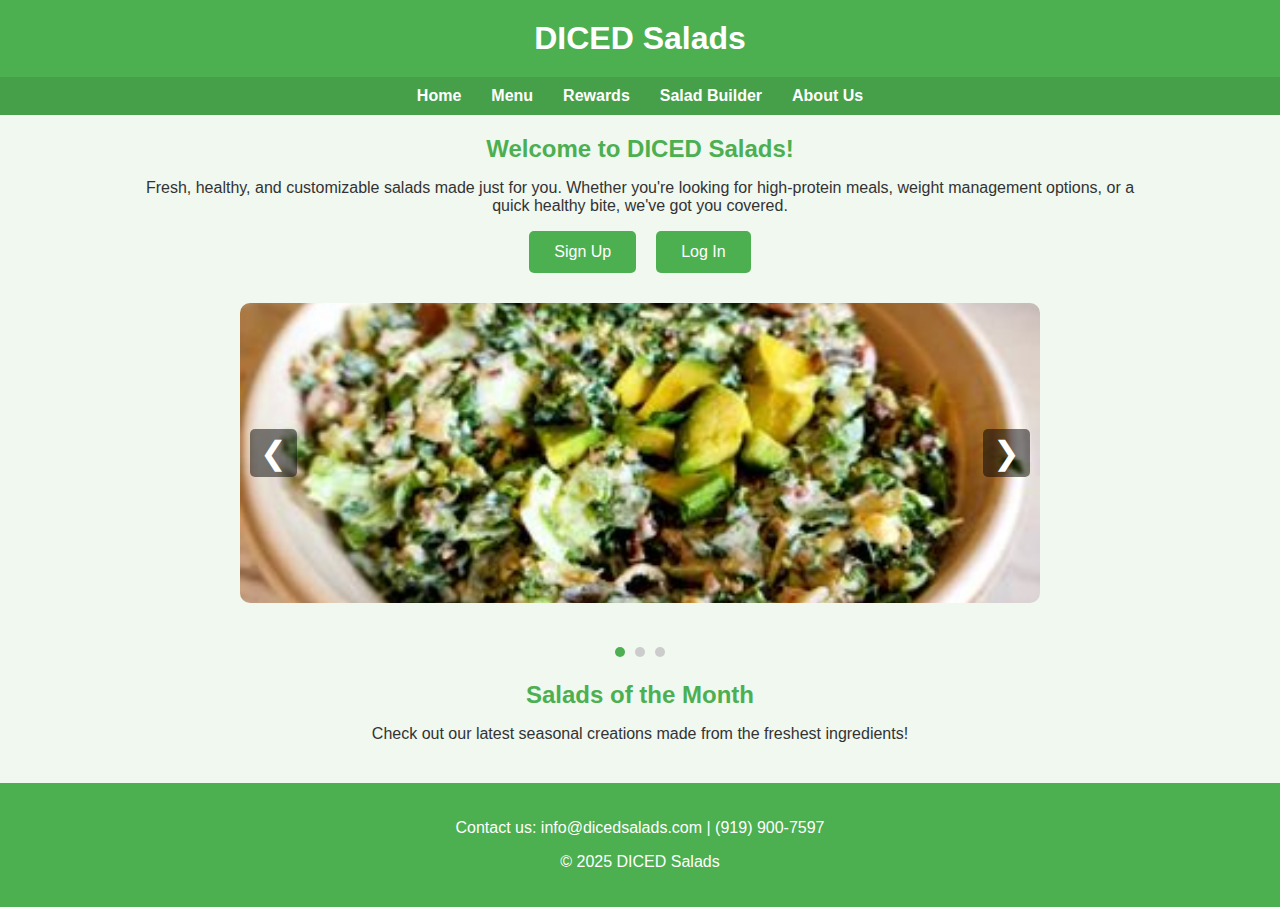
<file: index.html>
<!DOCTYPE html>
<html lang="en">
<head>
    <meta charset="UTF-8">
    <meta name="viewport" content="width=device-width, initial-scale=1.0">
    <title>DICED Salads | Home</title>
    <style>
        body {
            font-family: Arial, sans-serif;
            margin: 0;
            padding: 0;
            background: #f0f8f0;
            color: #333;
        }

        header {
            background: #4CAF50;
            padding: 20px 0;
            color: white;
            text-align: center;
        }

        header h1 {
            margin: 0;
            font-size: 2rem;
        }

        nav {
            background: #45a049;
            display: flex;
            justify-content: center;
            padding: 10px 0;
        }

        nav a {
            margin: 0 15px;
            color: white;
            font-weight: bold;
            text-decoration: none;
            transition: color 0.3s;
        }

        nav a:hover {
            color: #d4ffd4;
        }

        main {
            max-width: 1000px;
            margin: 20px auto;
            padding: 0 20px;
        }

        .intro {
            text-align: center;
            margin-bottom: 30px;
            animation: fadeIn 1s ease;
        }

        .intro h2 {
            color: #4CAF50;
            margin-bottom: 10px;
        }

        .buttons {
            display: flex;
            justify-content: center;
            gap: 20px;
            margin-top: 15px;
        }

        .buttons button {
            background: #4CAF50;
            color: white;
            border: none;
            padding: 12px 25px;
            font-size: 1rem;
            border-radius: 5px;
            cursor: pointer;
            transition: background 0.3s, transform 0.2s;
        }

        .buttons button:hover {
            background: #45a049;
            transform: scale(1.05);
        }

        .carousel {
            position: relative;
            max-width: 800px;
            margin: 0 auto 40px;
            overflow: hidden;
            border-radius: 10px;
        }

        .carousel img {
            width: 100%;
            height: 300px;
            object-fit: cover;
            display: none;
        }

        .carousel img.active {
            display: block;
            animation: fadeIn 1s ease;
        }

        .carousel .prev,
        .carousel .next {
            position: absolute;
            top: 50%;
            transform: translateY(-50%);
            background: rgba(0, 0, 0, 0.5);
            color: white;
            border: none;
            font-size: 2rem;
            padding: 5px 10px;
            cursor: pointer;
            border-radius: 5px;
        }

        .carousel .prev {
            left: 10px;
        }

        .carousel .next {
            right: 10px;
        }

        .carousel-dots {
            text-align: center;
            margin-top: 10px;
        }

        .carousel-dots span {
            display: inline-block;
            width: 10px;
            height: 10px;
            background: #ccc;
            border-radius: 50%;
            margin: 0 5px;
            cursor: pointer;
        }

        .carousel-dots span.active {
            background: #4CAF50;
        }

        @keyframes fadeIn {
            from { opacity: 0; }
            to { opacity: 1; }
        }

        footer {
            background: #4CAF50;
            color: white;
            text-align: center;
            padding: 20px 0;
            margin-top: 40px;
        }
    </style>
</head>
<body>
    <header>
        <h1>DICED Salads</h1>
    </header>

    <nav>
        <a href="index2.html">Home</a>
        <a href="menu3.html">Menu</a>
        <a href="rewards.html">Rewards</a>
        <a href="builder.html">Salad Builder</a>
        <a href="about.html">About Us</a>
    </nav>

    <main>
        <section class="intro">
            <h2>Welcome to DICED Salads!</h2>
            <p>
                Fresh, healthy, and customizable salads made just for you. Whether you're looking for high-protein meals,
                weight management options, or a quick healthy bite, we've got you covered.
            </p>
            <div class="buttons">
                <button onclick="window.location.href='auth.html'">Sign Up</button>
                <button onclick="window.location.href='auth.html'">Log In</button>
            </div>
        </section>

        <div class="carousel">
            <img src="salad1.jpg" class="active">
            <img src="salad2.webp">
            <img src="salad3.webp">
            <button class="prev">&#10094;</button>
            <button class="next">&#10095;</button>
        </div>
        <div class="carousel-dots"></div>

        <section class="intro">
            <h2>Salads of the Month</h2>
            <p>Check out our latest seasonal creations made from the freshest ingredients!</p>
        </section>
    </main>

    <footer>
        <p>Contact us: info@dicedsalads.com | (919) 900-7597</p>
        <p>&copy; 2025 DICED Salads</p>
    </footer>

    <script>
        const slides = document.querySelectorAll('.carousel img');
        let currentIndex = 0;
        const prevBtn = document.querySelector('.prev');
        const nextBtn = document.querySelector('.next');
        const dotsContainer = document.querySelector('.carousel-dots');

        slides.forEach((_, i) => {
            let dot = document.createElement('span');
            dot.addEventListener('click', () => {
                currentIndex = i;
                showSlide(currentIndex);
            });
            dotsContainer.appendChild(dot);
        });

        const dots = dotsContainer.querySelectorAll('span');

        function showSlide(i) {
            slides.forEach((s, j) => {
                s.classList.remove('active');
                dots[j].classList.remove('active');
                if (i === j) {
                    s.classList.add('active');
                    dots[j].classList.add('active');
                }
            });
        }

        function nextSlide() {
            currentIndex = (currentIndex + 1) % slides.length;
            showSlide(currentIndex);
        }

        function prevSlide() {
            currentIndex = (currentIndex - 1 + slides.length) % slides.length;
            showSlide(currentIndex);
        }

        prevBtn.addEventListener('click', prevSlide);
        nextBtn.addEventListener('click', nextSlide);
        setInterval(nextSlide, 10000);

        showSlide(currentIndex);
    </script>
</body>
</html>
</file>
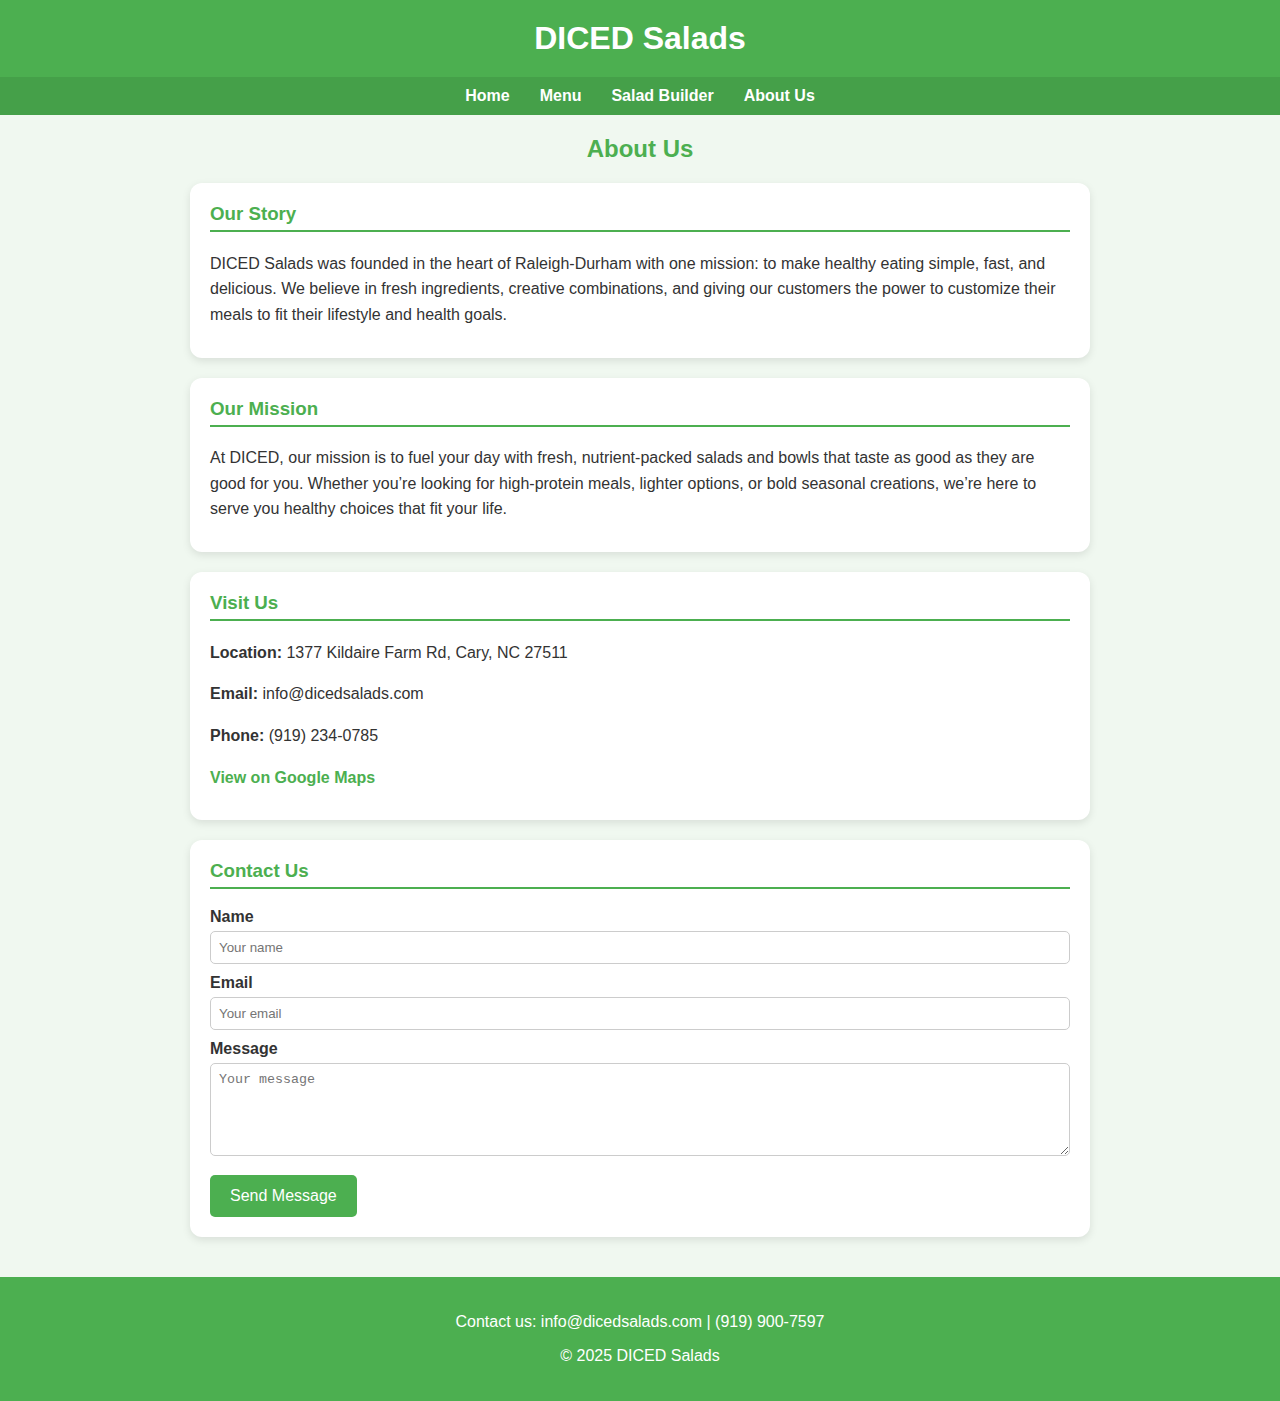
<file: about.html>
<!DOCTYPE html>
<html lang="en">
<head>
    <meta charset="UTF-8">
    <meta name="viewport" content="width=device-width, initial-scale=1.0">
    <title>DICED Salads | About Us</title>
    <style>
        body {
            font-family: Arial, sans-serif;
            margin: 0;
            padding: 0;
            background: #f0f8f0;
            color: #333;
        }

        header {
            background: #4CAF50;
            padding: 20px 0;
            color: white;
            text-align: center;
        }

        header h1 {
            margin: 0;
            font-size: 2rem;
        }

        nav {
            background: #45a049;
            display: flex;
            justify-content: center;
            padding: 10px 0;
        }

        nav a {
            margin: 0 15px;
            color: white;
            font-weight: bold;
            text-decoration: none;
            transition: color 0.3s;
        }

        nav a:hover {
            color: #d4ffd4;
        }

        main {
            max-width: 900px;
            margin: 20px auto;
            padding: 0 20px;
        }

        h2 {
            text-align: center;
            color: #4CAF50;
            margin-bottom: 20px;
        }

        .section {
            background: white;
            border-radius: 12px;
            padding: 20px;
            margin-bottom: 20px;
            box-shadow: 0 3px 8px rgba(0,0,0,0.1);
        }

        .section h3 {
            margin-top: 0;
            color: #4CAF50;
            border-bottom: 2px solid #4CAF50;
            padding-bottom: 5px;
        }

        .section p {
            line-height: 1.6;
            margin-bottom: 10px;
        }

        .contact-form label {
            display: block;
            margin-top: 10px;
            font-weight: bold;
        }

        .contact-form input,
        .contact-form textarea {
            width: 100%;
            padding: 8px;
            margin-top: 5px;
            border-radius: 5px;
            border: 1px solid #ccc;
            box-sizing: border-box;
        }

        .contact-form button {
            margin-top: 15px;
            background: #4CAF50;
            color: white;
            border: none;
            padding: 12px 20px;
            font-size: 1rem;
            border-radius: 5px;
            cursor: pointer;
        }

        .contact-form button:hover {
            background: #45a049;
        }

        footer {
            background: #4CAF50;
            color: white;
            text-align: center;
            padding: 20px 0;
            margin-top: 40px;
        }

        a.map-link {
            color: #4CAF50;
            text-decoration: none;
            font-weight: bold;
        }

        a.map-link:hover {
            text-decoration: underline;
        }
    </style>
</head>
<body>
    <header>
        <h1>DICED Salads</h1>
    </header>

    <nav>
        <a href="index2.html">Home</a>
        <a href="menu3.html">Menu</a>
        <a href="builder.html">Salad Builder</a>
        <a href="about.html">About Us</a>
    </nav>

    <main>
        <h2>About Us</h2>

        <div class="section">
            <h3>Our Story</h3>
            <p>DICED Salads was founded in the heart of Raleigh-Durham with one mission: to make healthy eating simple, fast, and delicious. We believe in fresh ingredients, creative combinations, and giving our customers the power to customize their meals to fit their lifestyle and health goals.</p>
        </div>

        <div class="section">
            <h3>Our Mission</h3>
            <p>At DICED, our mission is to fuel your day with fresh, nutrient-packed salads and bowls that taste as good as they are good for you. Whether you’re looking for high-protein meals, lighter options, or bold seasonal creations, we’re here to serve you healthy choices that fit your life.</p>
        </div>

        <div class="section">
            <h3>Visit Us</h3>
            <p><strong>Location:</strong> 1377 Kildaire Farm Rd, Cary, NC 27511</p>
            <p><strong>Email:</strong> info@dicedsalads.com</p>
            <p><strong>Phone:</strong> (919) 234-0785</p>
            <p><a href="https://www.google.com/maps?q=1377+Kildaire+Farm+Rd+Cary+NC" target="_blank" class="map-link">View on Google Maps</a></p>
        </div>

        <div class="section contact-form">
            <h3>Contact Us</h3>
            <form>
                <label for="name">Name</label>
                <input type="text" id="name" name="name" placeholder="Your name">

                <label for="email">Email</label>
                <input type="email" id="email" name="email" placeholder="Your email">

                <label for="message">Message</label>
                <textarea id="message" name="message" rows="5" placeholder="Your message"></textarea>

                <button type="submit">Send Message</button>
            </form>
        </div>
    </main>

    <footer>
        <p>Contact us: info@dicedsalads.com | (919) 900-7597</p>
        <p>&copy; 2025 DICED Salads</p>
    </footer>
</body>
</html>
</file>
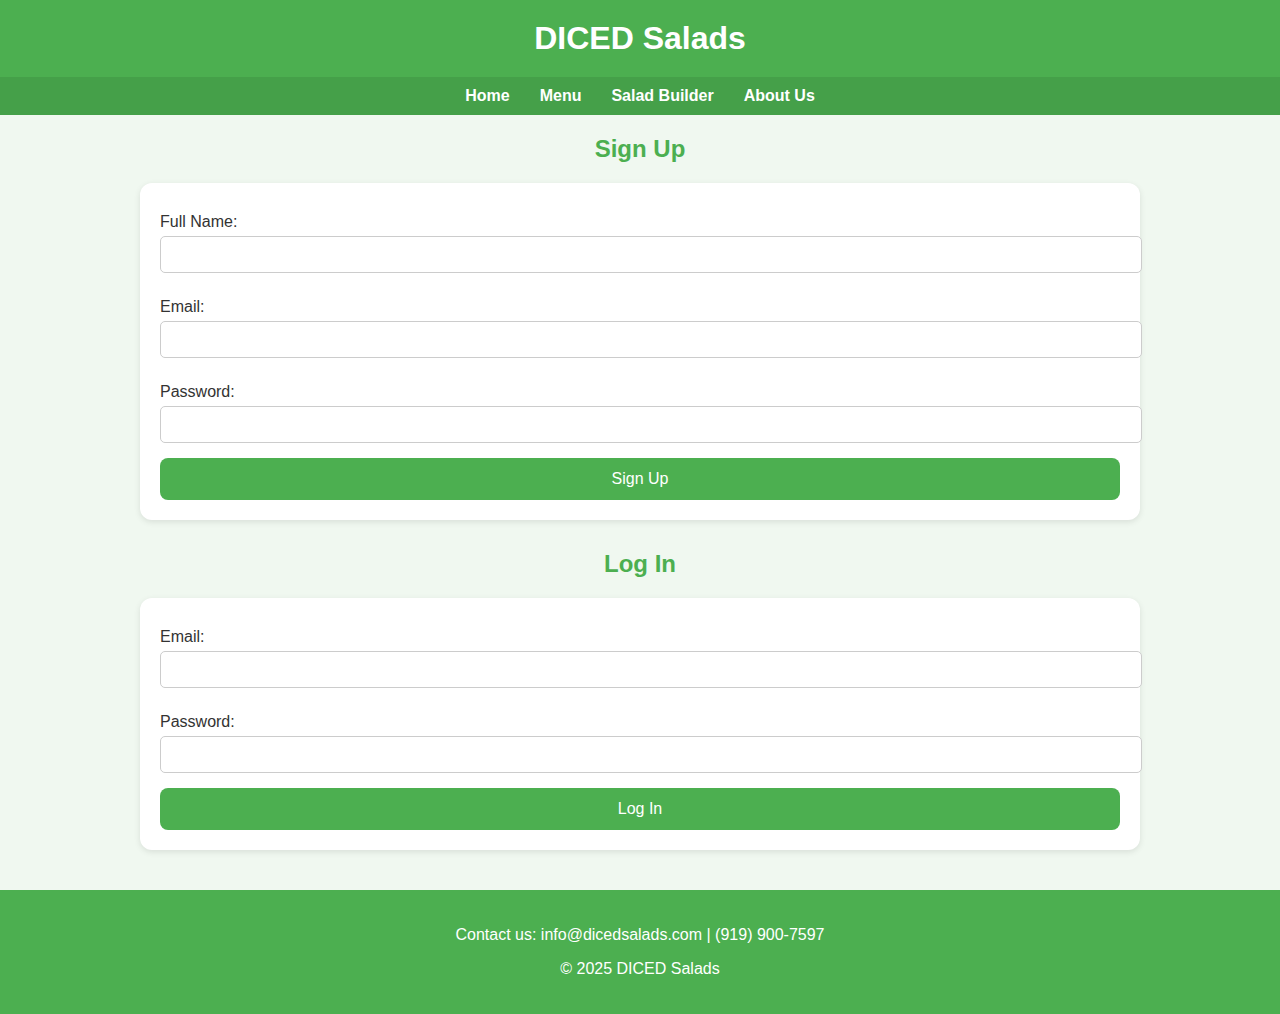
<file: auth.html>
<!DOCTYPE html>
<html lang="en">
<head>
    <meta charset="UTF-8">
    <meta name="viewport" content="width=device-width, initial-scale=1.0">
    <title>DICED Salads | Sign Up / Log In</title>
    <link rel="stylesheet" href="style.css">
</head>
<body>
    <header>
        <h1>DICED Salads</h1>
    </header>

    <nav>
        <a href="index2.html">Home</a>
        <a href="menu3.html">Menu</a>
        <a href="builder.html">Salad Builder</a>
        <a href="about.html">About Us</a>
    </nav>

    <main>
        <h2>Sign Up</h2>
        <div class="form-container">
            <form id="signUpForm">
                <label for="name">Full Name:</label>
                <input type="text" id="name" required>
                <label for="email">Email:</label>
                <input type="email" id="email" required>
                <label for="password">Password:</label>
                <input type="password" id="password" required>
                <button type="submit">Sign Up</button>
            </form>
        </div>

        <h2>Log In</h2>
        <div class="form-container">
            <form id="logInForm">
                <label for="loginEmail">Email:</label>
                <input type="email" id="loginEmail" required>
                <label for="loginPassword">Password:</label>
                <input type="password" id="loginPassword" required>
                <button type="submit">Log In</button>
            </form>
        </div>
    </main>

    <footer>
        <p>Contact us: info@dicedsalads.com | (919) 900-7597</p>
        <p>&copy; 2025 DICED Salads</p>
    </footer>

    <script src="script.js"></script>
</body>
</html>
</file>
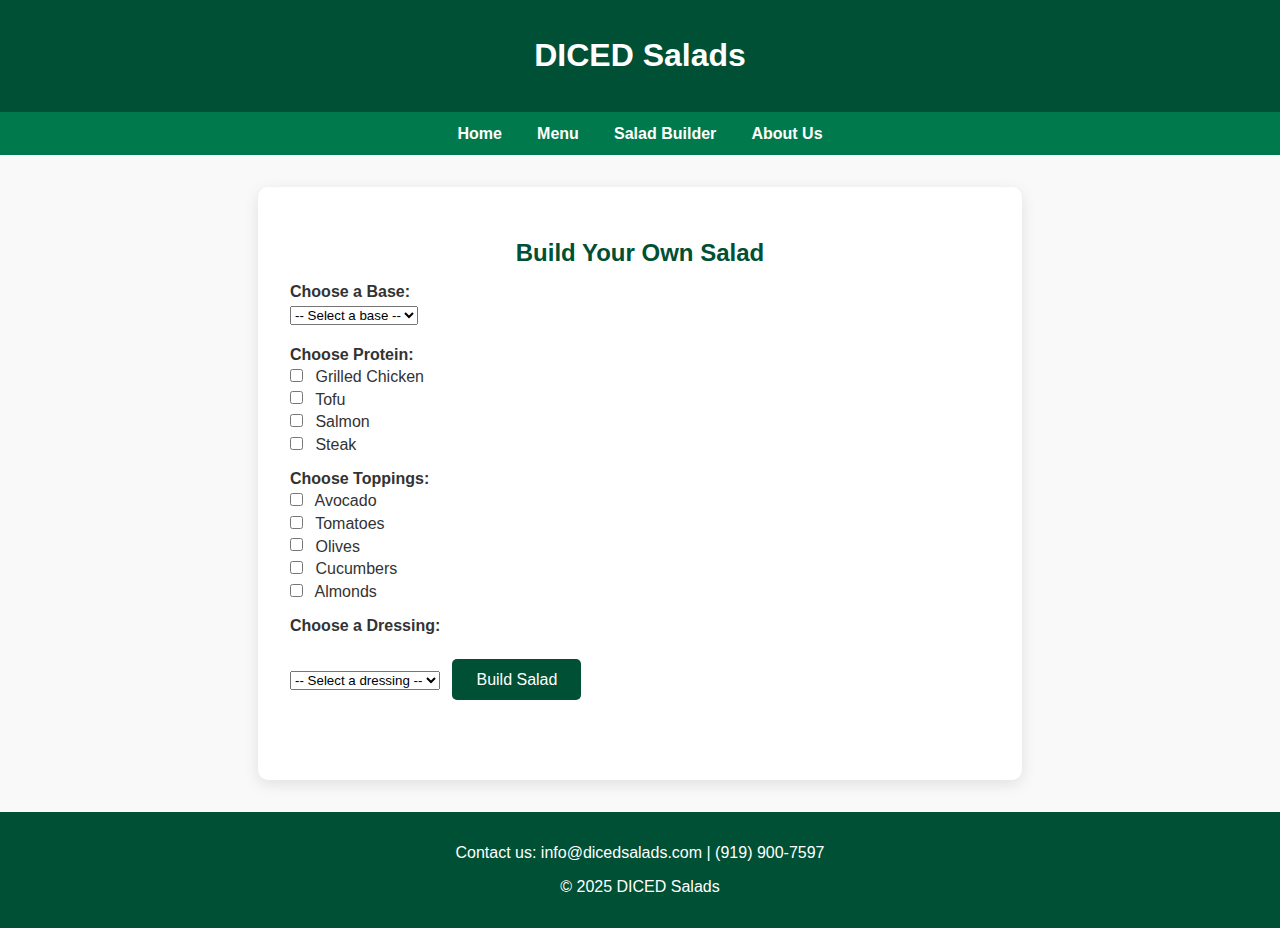
<file: builder.html>
<!DOCTYPE html>
<html lang="en">
<head>
<meta charset="UTF-8">
<meta name="viewport" content="width=device-width, initial-scale=1.0">
<title>DICED Salads | Salad Builder</title>
<style>
    body {
        font-family: Arial, sans-serif;
        margin: 0;
        padding: 0;
        background: #f9f9f9;
        color: #333;
    }

    header {
        background: #005035;
        color: white;
        padding: 1rem 2rem;
        text-align: center;
    }

    nav {
        background: #007a4d;
        padding: 0.5rem 2rem;
        display: flex;
        gap: 1rem;
        justify-content: center;
    }

    nav a {
        color: white;
        text-decoration: none;
        font-weight: bold;
        padding: 0.3rem 0.6rem;
        border-radius: 5px;
        transition: background 0.3s;
    }

    nav a:hover {
        background: #004d33;
    }

    main {
        max-width: 700px;
        margin: 2rem auto;
        background: white;
        padding: 2rem;
        border-radius: 10px;
        box-shadow: 0px 4px 15px rgba(0,0,0,0.1);
    }

    h2 {
        color: #005035;
        margin-bottom: 1rem;
        text-align: center;
    }

    label {
        font-weight: bold;
        display: block;
        margin-top: 1rem;
    }

    select, input[type="checkbox"] {
        margin: 0.3rem 0.5rem 0.3rem 0;
    }

    button {
        margin-top: 1.5rem;
        padding: 0.7rem 1.5rem;
        background: #005035;
        color: white;
        border: none;
        border-radius: 5px;
        cursor: pointer;
        font-size: 1rem;
        transition: background 0.3s;
    }

    button:hover {
        background: #004025;
    }

    .result {
        margin-top: 20px;
        font-size: 1.5em;
        font-weight: bold;
        text-align: center;
        transition: all 0.3s ease;
        opacity: 0;
    }

    .result.show {
        opacity: 1;
    }

    footer {
        background: #005035;
        color: white;
        text-align: center;
        padding: 1rem;
        margin-top: 2rem;
    }
</style>
</head>
<body>
<header>
    <h1>DICED Salads</h1>
</header>

<nav>
    <a href="index.html">Home</a>
    <a href="menu3.html">Menu</a>
    <a href="builder.html">Salad Builder</a>
    <a href="about.html">About Us</a>
</nav>

<main>
    <h2>Build Your Own Salad</h2>
    <form id="saladForm">
        <label for="base">Choose a Base:</label>
        <select id="base" required>
            <option value="" data-price="0" data-calories="0">-- Select a base --</option>
            <option value="Romaine Lettuce" data-price="3" data-calories="10">Romaine Lettuce</option>
            <option value="Spinach" data-price="3.5" data-calories="15">Spinach</option>
            <option value="Kale" data-price="4" data-calories="20">Kale</option>
            <option value="Quinoa Bowl" data-price="4.5" data-calories="120">Quinoa Bowl</option>
        </select>

        <label>Choose Protein:</label>
        <input type="checkbox" value="Grilled Chicken" data-price="4" data-calories="150"> Grilled Chicken<br>
        <input type="checkbox" value="Tofu" data-price="3" data-calories="80"> Tofu<br>
        <input type="checkbox" value="Salmon" data-price="5" data-calories="200"> Salmon<br>
        <input type="checkbox" value="Steak" data-price="6" data-calories="250"> Steak<br>

        <label>Choose Toppings:</label>
        <input type="checkbox" value="Avocado" data-price="1" data-calories="50"> Avocado<br>
        <input type="checkbox" value="Tomatoes" data-price="0.5" data-calories="10"> Tomatoes<br>
        <input type="checkbox" value="Olives" data-price="0.5" data-calories="25"> Olives<br>
        <input type="checkbox" value="Cucumbers" data-price="0.5" data-calories="5"> Cucumbers<br>
        <input type="checkbox" value="Almonds" data-price="1" data-calories="30"> Almonds<br>

        <label for="dressing">Choose a Dressing:</label>
        <select id="dressing" required>
            <option value="" data-price="0" data-calories="0">-- Select a dressing --</option>
            <option value="Caesar" data-price="0.5" data-calories="80">Caesar</option>
            <option value="Ranch" data-price="0.5" data-calories="90">Ranch</option>
            <option value="Vinaigrette" data-price="0.5" data-calories="60">Vinaigrette</option>
            <option value="Olive Oil" data-price="0.5" data-calories="40">Olive Oil</option>
        </select>

        <button type="submit">Build Salad</button>
    </form>

    <div class="result" id="result">
        Price: $0.00 | Calories: 0
    </div>
</main>

<footer>
    <p>Contact us: info@dicedsalads.com | (919) 900-7597</p>
    <p>&copy; 2025 DICED Salads</p>
</footer>

<script>
document.addEventListener("DOMContentLoaded", () => {
    const form = document.getElementById("saladForm");
    const result = document.getElementById("result");

    function calculateTotals() {
        let price = 0;
        let calories = 0;

        // Base
        const base = document.getElementById("base");
        price += parseFloat(base.selectedOptions[0]?.dataset.price || 0);
        calories += parseFloat(base.selectedOptions[0]?.dataset.calories || 0);

        // Dressing
        const dressing = document.getElementById("dressing");
        price += parseFloat(dressing.selectedOptions[0]?.dataset.price || 0);
        calories += parseFloat(dressing.selectedOptions[0]?.dataset.calories || 0);

        // Proteins & Toppings
        const checkboxes = form.querySelectorAll('input[type="checkbox"]');
        checkboxes.forEach(cb => {
            if (cb.checked) {
                price += parseFloat(cb.dataset.price || 0);
                calories += parseFloat(cb.dataset.calories || 0);
            }
        });

        return { price, calories };
    }

    function animateTotals(startPrice, endPrice, startCalories, endCalories, duration) {
        const steps = 30;
        let stepCount = 0;
        const stepTime = duration / steps;
        const priceIncrement = (endPrice - startPrice) / steps;
        const calIncrement = (endCalories - startCalories) / steps;

        clearInterval(result._interval); // clear previous animation

        result._interval = setInterval(() => {
            stepCount++;
            const currentPrice = startPrice + priceIncrement * stepCount;
            const currentCalories = startCalories + calIncrement * stepCount;

            result.textContent = `Price: $${currentPrice.toFixed(2)} | Calories: ${Math.round(currentCalories)}`;
            result.classList.add("show");

            if (stepCount >= steps) clearInterval(result._interval);
        }, stepTime);
    }

    form.addEventListener("submit", e => {
        e.preventDefault();

        const totals = calculateTotals();

        const currentPrice = parseFloat(result.textContent.split("$")[1]) || 0;
        const currentCalories = parseInt(result.textContent.split(": ")[2]) || 0;

        animateTotals(currentPrice, totals.price, currentCalories, totals.calories, 500);
    });
});
</script>
</body>
</html>
</file>
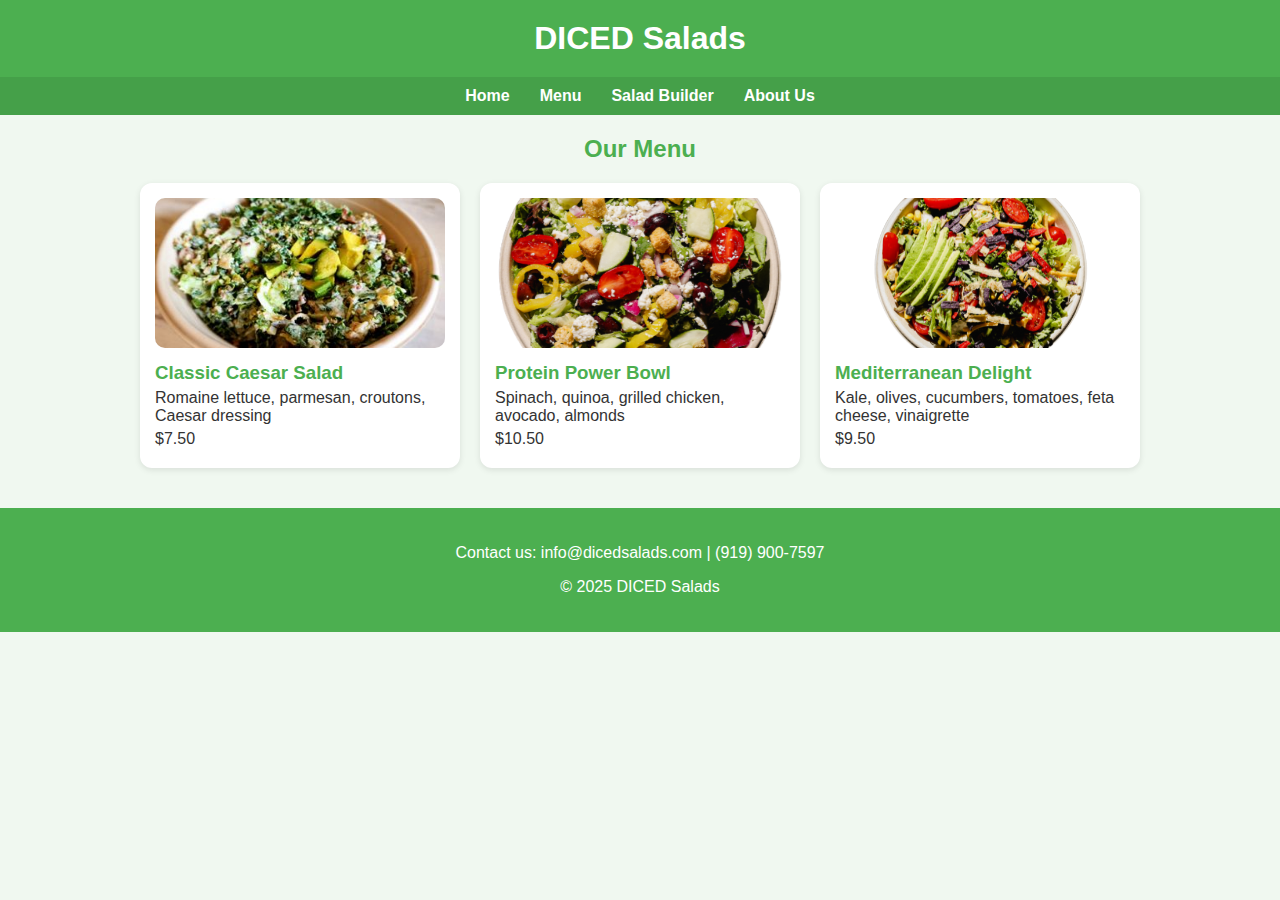
<file: menu3.html>
<!DOCTYPE html>
<html lang="en">
<head>
    <meta charset="UTF-8">
    <meta name="viewport" content="width=device-width, initial-scale=1.0">
    <title>DICED Salads | Menu</title>
    <link rel="stylesheet" href="style.css">
</head>
<body>
    <header>
        <h1>DICED Salads</h1>
    </header>

    <nav>
        <a href="index.html">Home</a>
        <a href="menu3.html">Menu</a>
        <a href="builder.html">Salad Builder</a>
        <a href="about.html">About Us</a>
    </nav>

    <main>
        <h2>Our Menu</h2>
        <div class="menu-grid">
            <div class="menu-item">
                <img src="salad1.jpg" alt="Classic Caesar Salad">
                <h3>Classic Caesar Salad</h3>
                <p>Romaine lettuce, parmesan, croutons, Caesar dressing</p>
                <p>$7.50</p>
            </div>
            <div class="menu-item">
                <img src="salad2.webp" alt="Protein Power Bowl">
                <h3>Protein Power Bowl</h3>
                <p>Spinach, quinoa, grilled chicken, avocado, almonds</p>
                <p>$10.50</p>
            </div>
            <div class="menu-item">
                <img src="salad3.webp" alt="Mediterranean Delight">
                <h3>Mediterranean Delight</h3>
                <p>Kale, olives, cucumbers, tomatoes, feta cheese, vinaigrette</p>
                <p>$9.50</p>
            </div>
        </div>
    </main>

    <footer>
        <p>Contact us: info@dicedsalads.com | (919) 900-7597</p>
        <p>&copy; 2025 DICED Salads</p>
    </footer>
</body>
</html>
</file>
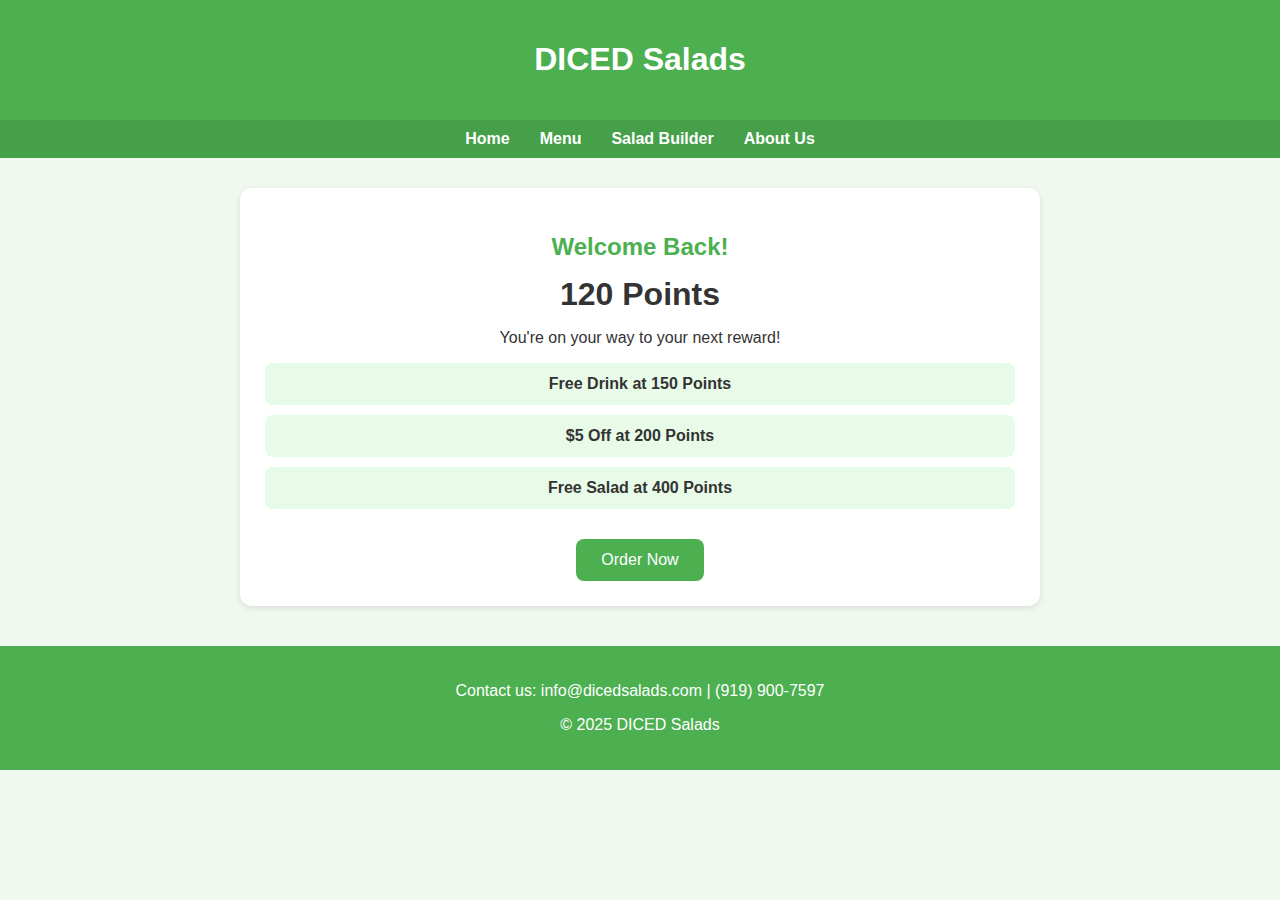
<file: rewards.html>
<!DOCTYPE html>
<html lang="en">
<head>
  <meta charset="UTF-8">
  <meta name="viewport" content="width=device-width, initial-scale=1.0">
  <title>DICED Salads | Rewards</title>
  <style>
    body {
      font-family: Arial, sans-serif;
      margin: 0;
      padding: 0;
      background-color: #f0f8f0;
      color: #333;
    }
    header {
      background-color: #4CAF50;
      padding: 20px 0;
      color: white;
      text-align: center;
    }
    nav {
      background-color: #45a049;
      display: flex;
      justify-content: center;
      padding: 10px 0;
    }
    nav a {
      margin: 0 15px;
      color: white;
      font-weight: bold;
      text-decoration: none;
      transition: color 0.3s;
    }
    nav a:hover { color: #d4ffd4; }
    main {
      max-width: 800px;
      margin: 30px auto;
      padding: 0 20px;
    }
    .rewards-box {
      background: white;
      padding: 25px;
      border-radius: 12px;
      box-shadow: 0 2px 6px rgba(0,0,0,0.1);
      text-align: center;
      animation: fadeIn 1s ease;
    }
    .rewards-box h2 {
      color: #4CAF50;
      margin-bottom: 15px;
    }
    .points {
      font-size: 2rem;
      font-weight: bold;
      margin: 15px 0;
    }
    .perk {
      background: #e8fbe8;
      margin: 10px 0;
      padding: 12px;
      border-radius: 8px;
      font-weight: bold;
    }
    button {
      margin-top: 20px;
      padding: 12px 25px;
      background: #4CAF50;
      border: none;
      color: white;
      font-size: 1rem;
      border-radius: 8px;
      cursor: pointer;
      transition: background 0.3s, transform 0.2s;
    }
    button:hover {
      background: #45a049;
      transform: scale(1.05);
    }
    footer {
      background-color: #4CAF50;
      color: white;
      text-align: center;
      padding: 20px 0;
      margin-top: 40px;
    }
    @keyframes fadeIn {
      from { opacity: 0; transform: translateY(20px); }
      to { opacity: 1; transform: translateY(0); }
    }
  </style>
</head>
<body>
  <header>
    <h1>DICED Salads</h1>
  </header>
  <nav>
    <a href="index.html">Home</a>
    <a href="menu3.html">Menu</a>
    <a href="builder.html">Salad Builder</a>
    <a href="about.html">About Us</a>
  </nav>
  <main>
    <div class="rewards-box">
      <h2>Welcome Back!</h2>
      <p class="points">120 Points</p>
      <p>You're on your way to your next reward!</p>
      <div class="perk">Free Drink at 150 Points</div>
      <div class="perk">$5 Off at 200 Points</div>
      <div class="perk">Free Salad at 400 Points</div>
      <button onclick="window.location.href='menu3.html'">Order Now</button>
    </div>
  </main>
  <footer>
    <p>Contact us: info@dicedsalads.com | (919) 900-7597</p>
    <p>&copy; 2025 DICED Salads</p>
  </footer>
</body>
</html>
</file>
<file: style.css>
body {
    font-family: Arial, sans-serif;
    margin: 0;
    padding: 0;
    background: #f0f8f0;
    color: #333;
}

header {
    background: #4CAF50;
    padding: 20px 0;
    color: white;
    text-align: center;
}

header h1 {
    margin: 0;
    font-size: 2rem;
}

nav {
    background: #45a049;
    display: flex;
    justify-content: center;
    padding: 10px 0;
}

nav a {
    margin: 0 15px;
    color: white;
    font-weight: bold;
    text-decoration: none;
    transition: color 0.3s;
}

nav a:hover {
    color: #d4ffd4;
}

main {
    max-width: 1000px;
    margin: 20px auto;
    padding: 0 20px;
}

h2 {
    text-align: center;
    color: #4CAF50;
    margin-bottom: 20px;
}

footer {
    background: #4CAF50;
    color: white;
    text-align: center;
    padding: 20px 0;
    margin-top: 40px;
}

.carousel {
    position: relative;
    max-width: 800px;
    margin: 0 auto 40px;
    overflow: hidden;
    border-radius: 10px;
}

.carousel img {
    width: 100%;
    height: 300px;
    object-fit: cover;
    display: none;
}

.carousel img.active {
    display: block;
    animation: fadeIn 1s ease;
}

.carousel .prev,
.carousel .next {
    position: absolute;
    top: 50%;
    transform: translateY(-50%);
    background: rgba(0, 0, 0, 0.5);
    color: white;
    border: none;
    font-size: 2rem;
    padding: 5px 10px;
    cursor: pointer;
    border-radius: 5px;
}

.carousel .prev {
    left: 10px;
}

.carousel .next {
    right: 10px;
}

.carousel-dots {
    text-align: center;
    margin-top: 10px;
}

.carousel-dots span {
    display: inline-block;
    width: 10px;
    height: 10px;
    background: #ccc;
    border-radius: 50%;
    margin: 0 5px;
    cursor: pointer;
}

.carousel-dots span.active {
    background: #4CAF50;
}

.builder-container {
    background: white;
    border-radius: 12px;
    padding: 20px;
    box-shadow: 0 2px 6px rgba(0,0,0,0.1);
    animation: fadeIn 1s ease;
}

.builder-container label {
    display: block;
    margin: 10px 0 5px;
    font-weight: bold;
}

.builder-container select,
input[type="checkbox"] {
    margin-bottom: 15px;
}

.builder-container button {
    display: block;
    margin: 20px auto 0;
    background: #4CAF50;
    color: white;
    border: none;
    padding: 12px 25px;
    font-size: 1rem;
    border-radius: 8px;
    cursor: pointer;
    transition: transform 0.2s, background 0.3s;
}

.builder-container button:hover {
    background: #45a049;
    transform: scale(1.05);
}

.result {
    margin-top: 30px;
    padding: 15px;
    background: #e8fbe8;
    border-radius: 10px;
    text-align: center;
    display: none;
    animation: fadeIn 1s ease;
}

.form-container {
    background: white;
    border-radius: 12px;
    padding: 20px;
    box-shadow: 0 2px 6px rgba(0,0,0,0.1);
    margin-bottom: 30px;
}

.form-container label {
    display: block;
    margin: 10px 0 5px;
}

.form-container input {
    width: 100%;
    padding: 10px;
    margin-bottom: 15px;
    border-radius: 5px;
    border: 1px solid #ccc;
}

.form-container button {
    width: 100%;
    padding: 12px;
    background: #4CAF50;
    color: white;
    border: none;
    border-radius: 8px;
    font-size: 1rem;
    cursor: pointer;
    transition: transform 0.2s, background 0.3s;
}

.form-container button:hover {
    background: #45a049;
    transform: scale(1.05);
}

.menu-grid {
    display: grid;
    grid-template-columns: repeat(auto-fit, minmax(250px, 1fr));
    gap: 20px;
}

.menu-item {
    background: white;
    border-radius: 12px;
    padding: 15px;
    box-shadow: 0 2px 6px rgba(0,0,0,0.1);
    transition: transform 0.2s;
}

.menu-item:hover {
    transform: scale(1.03);
}

.menu-item img {
    width: 100%;
    height: 150px;
    object-fit: cover;
    border-radius: 10px;
}

.menu-item h3 {
    color: #4CAF50;
    margin: 10px 0 5px;
}

.menu-item p {
    margin: 5px 0;
}

@keyframes fadeIn {
    from { opacity: 0; transform: translateY(20px); }
    to { opacity: 1; transform: translateY(0); }
}
</file>
